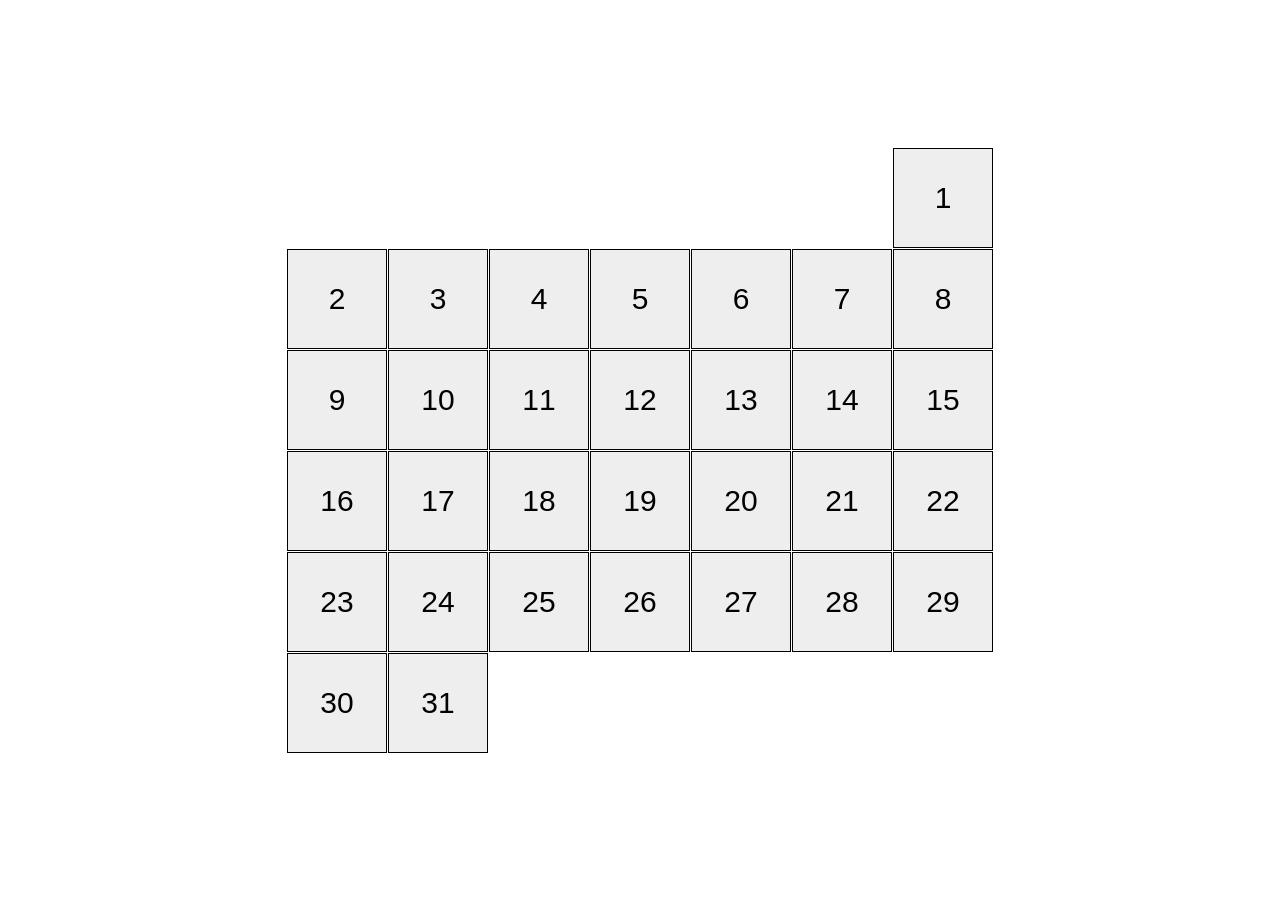
<file: index.html>
<!doctype html><html lang="en"><head><meta charset="utf-8"><meta name="viewport" content="width=device-width, initial-scale=1.0"><title>Calendar</title><link rel="stylesheet" href="index.91f78e06.css"></head><body> <div class="calendar calendar--month-length-31 calendar--start-day-sun"> <div class="calendar__day"></div> <div class="calendar__day"></div> <div class="calendar__day"></div> <div class="calendar__day"></div> <div class="calendar__day"></div> <div class="calendar__day"></div> <div class="calendar__day"></div> <div class="calendar__day"></div> <div class="calendar__day"></div> <div class="calendar__day"></div> <div class="calendar__day"></div> <div class="calendar__day"></div> <div class="calendar__day"></div> <div class="calendar__day"></div> <div class="calendar__day"></div> <div class="calendar__day"></div> <div class="calendar__day"></div> <div class="calendar__day"></div> <div class="calendar__day"></div> <div class="calendar__day"></div> <div class="calendar__day"></div> <div class="calendar__day"></div> <div class="calendar__day"></div> <div class="calendar__day"></div> <div class="calendar__day"></div> <div class="calendar__day"></div> <div class="calendar__day"></div> <div class="calendar__day"></div> <div class="calendar__day"></div> <div class="calendar__day"></div> <div class="calendar__day"></div> </div> </body></html>
</file>
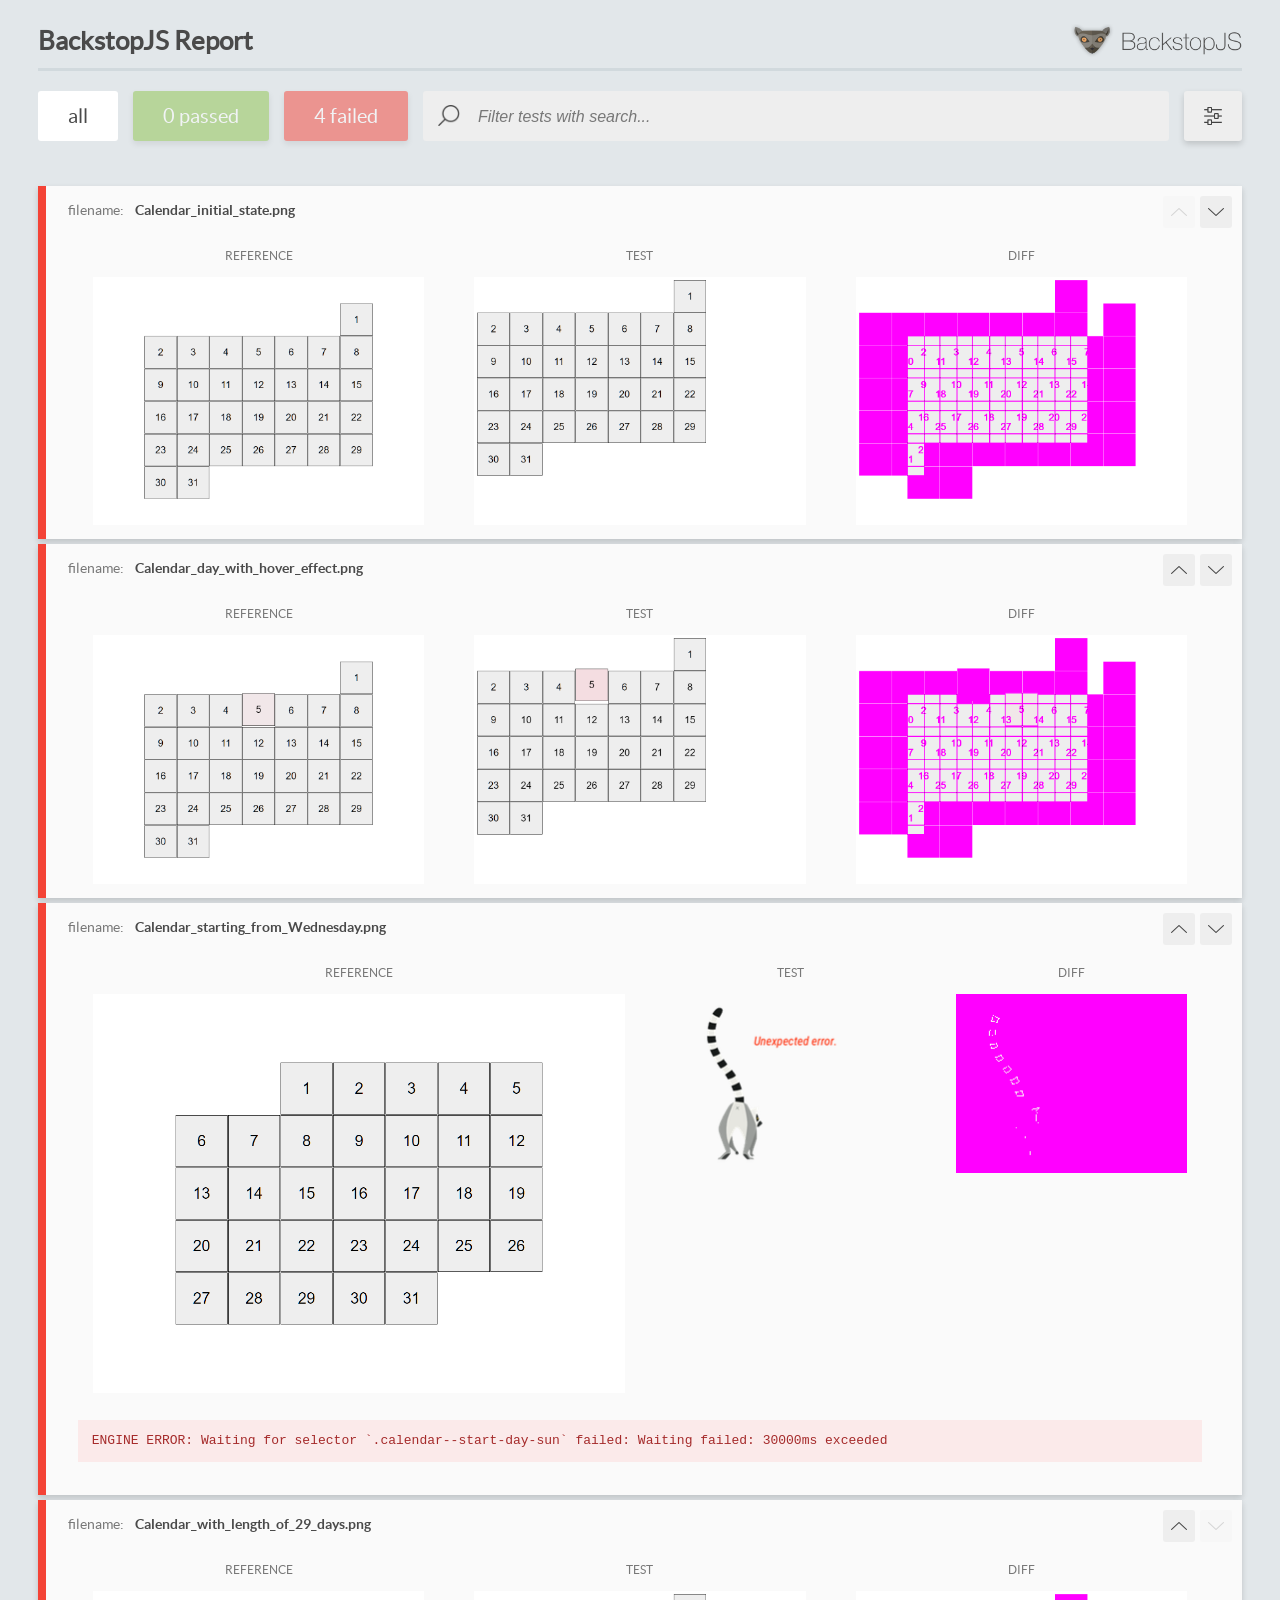
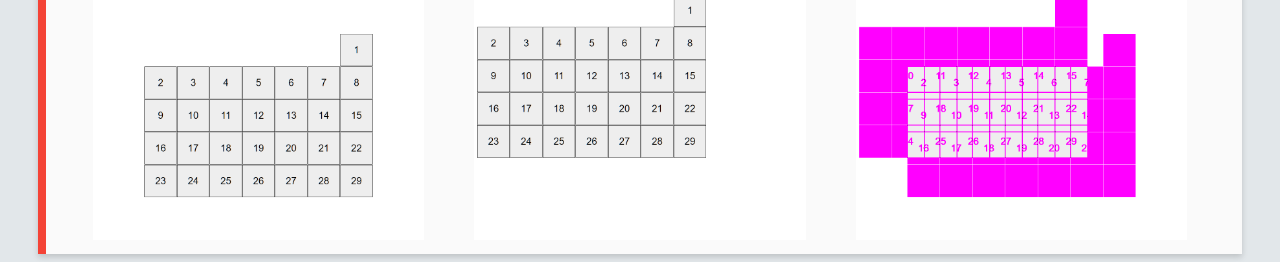
<file: report/html_report/index.html>
<!DOCTYPE html>
<html>
  <head>
    <meta charset="utf-8">
    <!-- Disable Cache -->
    <meta http-equiv="Cache-Control" content="no-cache, no-store, must-revalidate">
    <meta http-equiv="Pragma" content="no-cache">
    <meta http-equiv="Expires" content="0">

    <title>BackstopJS Report</title>

    <style>
      @font-face {
          font-family: 'latoregular';
          src: url('./assets/fonts/lato-regular-webfont.woff2') format('woff2'),
              url('./assets/fonts/lato-regular-webfont.woff') format('woff');
          font-weight: 400;
          font-style: normal;
      }
      @font-face {
          font-family: 'latobold';
          src: url('./assets/fonts/lato-bold-webfont.woff2') format('woff2'),
              url('./assets/fonts/lato-bold-webfont.woff') format('woff');
          font-weight: 700;
          font-style: normal;
      }

      .ReactModal__Body--open {
          overflow: hidden;
      }
      .ReactModal__Body--open .header {
        display: none;
      }

    </style>
  </head>
  <body style="background-color: #E2E7EA">
    <div id="root">

    </div>
    <script>
      function report (report) { // eslint-disable-line no-unused-vars
        window.tests = report;
      }
    </script>
    <script src="config.js"></script>
    <script src="index_bundle.js"></script>
  </body>
</html>
</file>
<file: index.91f78e06.css>
body{place-items:center;height:100vh;margin:0;display:grid}.calendar{flex-wrap:wrap;gap:1px;width:706px;padding:10px;display:flex}.calendar--start-day-mon .calendar__day:first-child{margin-left:0}.calendar--start-day-tue .calendar__day:first-child{margin-left:101px}.calendar--start-day-wed .calendar__day:first-child{margin-left:202px}.calendar--start-day-thu .calendar__day:first-child{margin-left:303px}.calendar--start-day-fri .calendar__day:first-child{margin-left:404px}.calendar--start-day-sat .calendar__day:first-child{margin-left:505px}.calendar--start-day-sun .calendar__day:first-child{margin-left:606px}.calendar--month-length-28 .calendar__day:nth-child(n+29),.calendar--month-length-29 .calendar__day:nth-child(n+30),.calendar--month-length-30 .calendar__day:nth-child(n+31),.calendar--month-length-31 .calendar__day:nth-child(n+32){display:none}.calendar__day{box-sizing:border-box;background-color:#eee;border:1px solid #000;width:100px;height:100px;position:relative}.calendar__day:hover{cursor:pointer;background-color:#ffbfcb;transition-duration:.5s;transform:translateY(-20px)}.calendar__day:before{font-family:Arial,sans-serif;font-size:30px;position:absolute;top:50%;left:50%;transform:translate(-50%,-50%)}.calendar__day:first-child:before{content:"1"}.calendar__day:nth-child(2):before{content:"2"}.calendar__day:nth-child(3):before{content:"3"}.calendar__day:nth-child(4):before{content:"4"}.calendar__day:nth-child(5):before{content:"5"}.calendar__day:nth-child(6):before{content:"6"}.calendar__day:nth-child(7):before{content:"7"}.calendar__day:nth-child(8):before{content:"8"}.calendar__day:nth-child(9):before{content:"9"}.calendar__day:nth-child(10):before{content:"10"}.calendar__day:nth-child(11):before{content:"11"}.calendar__day:nth-child(12):before{content:"12"}.calendar__day:nth-child(13):before{content:"13"}.calendar__day:nth-child(14):before{content:"14"}.calendar__day:nth-child(15):before{content:"15"}.calendar__day:nth-child(16):before{content:"16"}.calendar__day:nth-child(17):before{content:"17"}.calendar__day:nth-child(18):before{content:"18"}.calendar__day:nth-child(19):before{content:"19"}.calendar__day:nth-child(20):before{content:"20"}.calendar__day:nth-child(21):before{content:"21"}.calendar__day:nth-child(22):before{content:"22"}.calendar__day:nth-child(23):before{content:"23"}.calendar__day:nth-child(24):before{content:"24"}.calendar__day:nth-child(25):before{content:"25"}.calendar__day:nth-child(26):before{content:"26"}.calendar__day:nth-child(27):before{content:"27"}.calendar__day:nth-child(28):before{content:"28"}.calendar__day:nth-child(29):before{content:"29"}.calendar__day:nth-child(30):before{content:"30"}.calendar__day:nth-child(31):before{content:"31"}
/*# sourceMappingURL=index.91f78e06.css.map */
</file>
